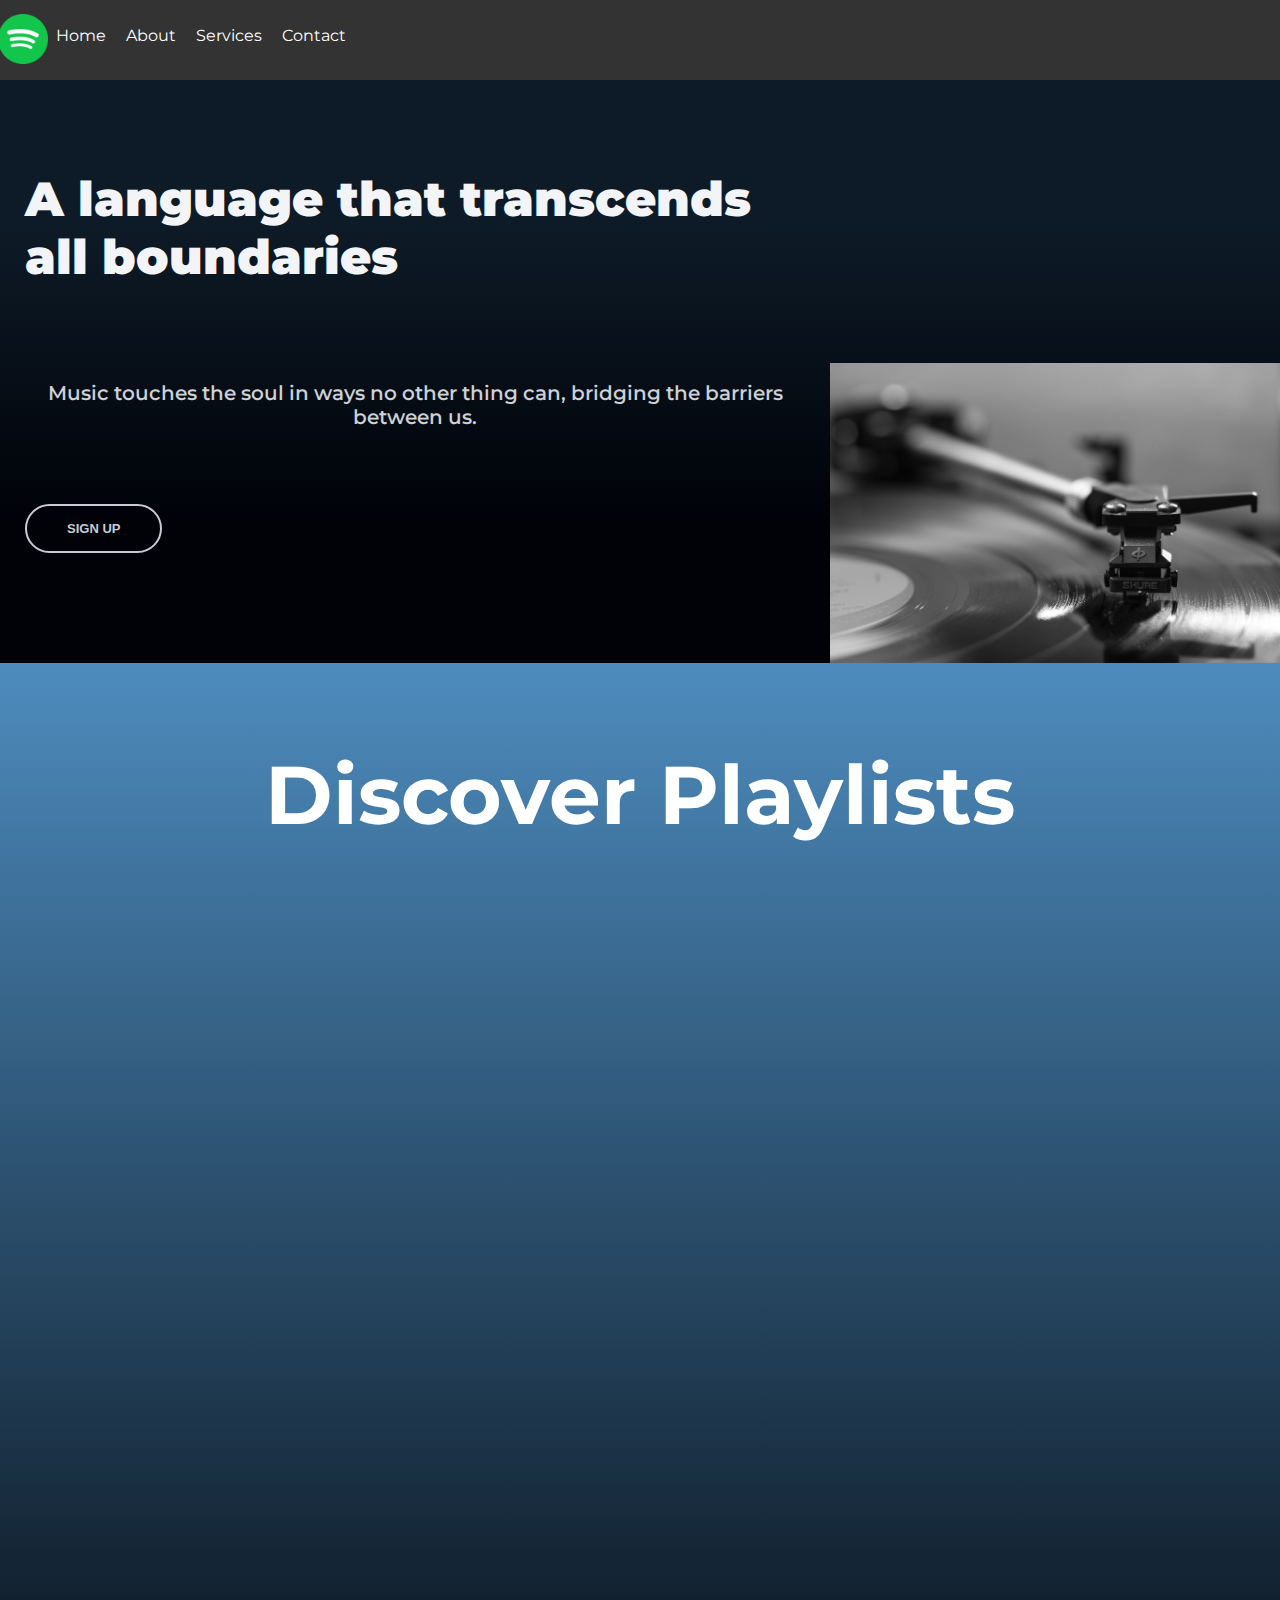
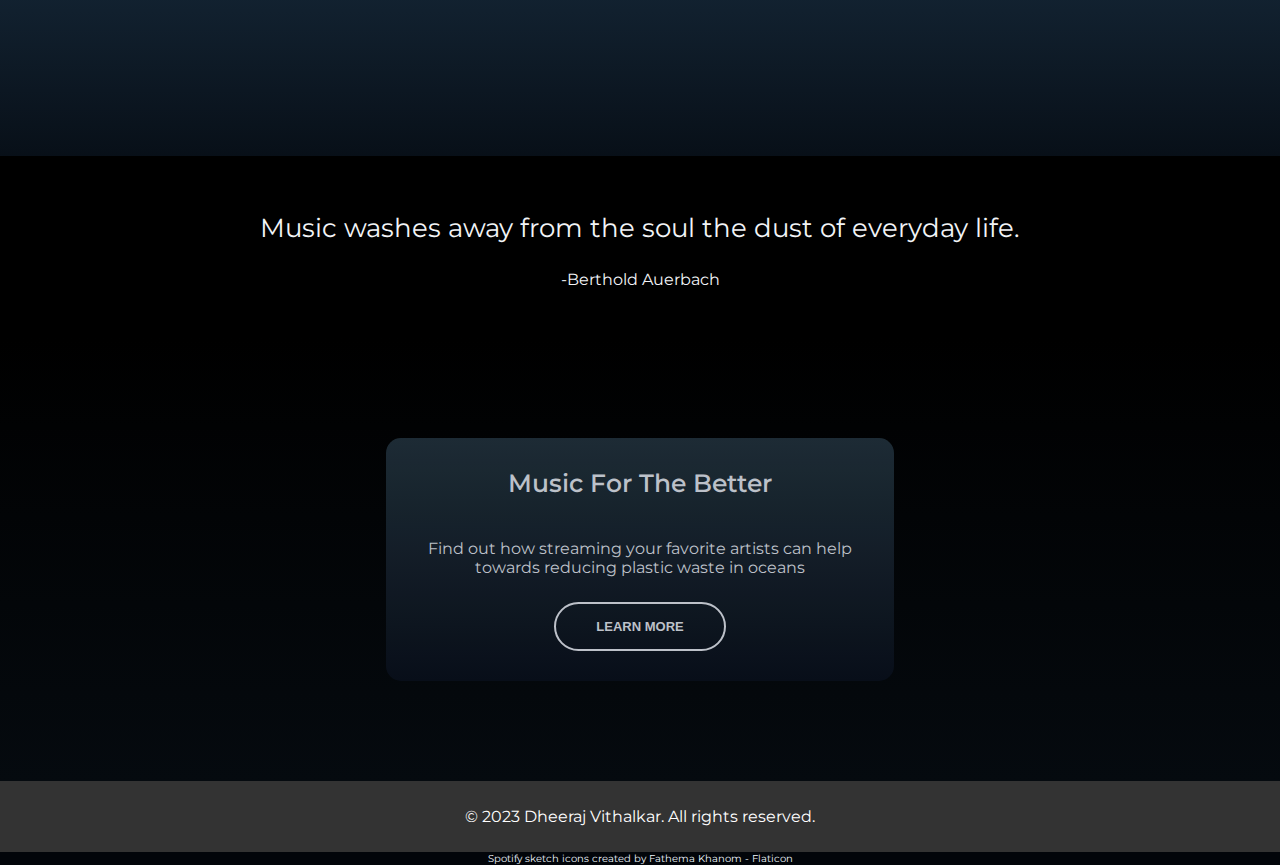
<file: index.html>
<!DOCTYPE html>
<html lang="en">
<head>
    <meta charset="UTF-8">
    <meta name="viewport" content="width=device-width, initial-scale=1.0">
    <title>Capstone</title>
    <link rel="stylesheet" href="styles.css">
    <link rel="preconnect" href="https://fonts.googleapis.com">
    <link rel="preconnect" href="https://fonts.gstatic.com" crossorigin>
    <link href="https://fonts.googleapis.com/css2?family=Montserrat:wght@300&display=swap" rel="stylesheet">
    <!-- <link rel="preconnect" href="https://fonts.googleapis.com">
    <link rel="preconnect" href="https://fonts.gstatic.com" crossorigin>
    <link href="https://fonts.googleapis.com/css2?family=Montserrat:wght@300&display=swap" rel="stylesheet"> -->
</head>

<body>
    <!-- Navbar section -->
    <div>
        <nav class="navbar">
            <ul class="nav-list">
                <li><img class="left-icons" src="./images/spotify.png"></li>
                <li><a class="dif-pages" href="home.html">Home</a></li>
                <li><a class="dif-pages" href="about.html">About</a></li>
                <li><a class="dif-pages" href="services.html">Services</a></li>
                <li><a class="dif-pages" href="contact.html">Contact</a></li>
                <!-- <li><img class="right-icons" src="./images/menu.png"></li> -->
            </ul>
            
        </nav>
    </div>
<!-- end of Navbar section -->

<!-- header section -->
    <div class="header">
        <!-- <div>
            <img class="left-icons" src="./images/spotify.png">
            <ul>
                <li><i class="icon"></i></li>
            </ul>
        </div> -->

        <!-- <div>
            <img class="right-icons" src="./images/menu.png">
            <ul>
                <li><i class="menu"></i></li>
            </ul>
        </div> -->
    </div>
<!-- end of header section -->

<!-- main body section -->
    <div>
        <div>
            <div class="hero">
                <div class="hero-content">
                  <h2 class="text large">A language that transcends all boundaries</h2>
                  <h3 class="text hinfo"> Music touches the soul in ways no other thing can, bridging the barriers between us. </h3>
                
                    <div id="topbtn">
                        <button>SIGN UP</button>
                    </div>
                </div>
                <div class="image">
                    <img src="./images/record-player-1851576_1920.jpg" alt="music player on phone" width="450">
                </div>
            </div>

            <div class="main">
                <h3 class="mid">Discover Playlists</h3>
                <div class="cards">
                    <iframe class="playlist" style="border-radius:12px" src="https://open.spotify.com/embed/playlist/4u7cMpi4oLe9hZKVzYpsTb" width="25%" height="380" frameBorder="0" allowfullscreen="" allow="autoplay; clipboard-write; encrypted-media; fullscreen; picture-in-picture"></iframe>
                    <iframe class="playlist" style="border-radius:12px" src="https://open.spotify.com/embed/playlist/6GZtwLpswnvI3C8gBSMokR" width="25%" height="380" frameBorder="0" allowfullscreen="" allow="autoplay; clipboard-write; encrypted-media; fullscreen; picture-in-picture"></iframe>
                    <iframe class="playlist" style="border-radius:12px" src="https://open.spotify.com/embed/playlist/0b82kVpofuEcEUt4ZQSre2" width="25%" height="380" frameBorder="0" allowfullscreen="" allow="autoplay; clipboard-write; encrypted-media; fullscreen; picture-in-picture"></iframe>
                </div>
                <div class="card">
                    <iframe class="playlong" style="border-radius:12px" src="https://open.spotify.com/embed/playlist/37i9dQZEVXbLZ52XmnySJg?utm_source=generator" width="100%" height="352" frameBorder="style"  allowfullscreen="" allow="autoplay; clipboard-write; encrypted-media; fullscreen; picture-in-picture" loading="lazy"></iframe>
                </div>

            </div>

            <div class="bot-sect">
                <p class="quote">Music washes away from the soul the dust of everyday life.</p>
                <text class="name">-Berthold Auerbach</text> <br>
            </div>
            <div class="cta-bg">
                <div class="cta">
                    <text class="bottom" id="tag">Music For The Better</text> 
                    <p class="bottom">Find out how streaming your favorite artists can help towards reducing plastic waste in oceans</p>
                    <button class="button">LEARN MORE</button> 
                </div>
            </div>
        </div>
    </div>

    <footer>
        <p>&copy; 2023 Dheeraj Vithalkar. All rights reserved.</p>
    </footer>
</body>
<!-- to attribute it to the author of the icon -->
<a class="ref" href="https://www.flaticon.com/free-icons/spotify-sketch" title="spotify sketch icons">Spotify sketch icons created by Fathema Khanom - Flaticon</a>
</html>
</file>
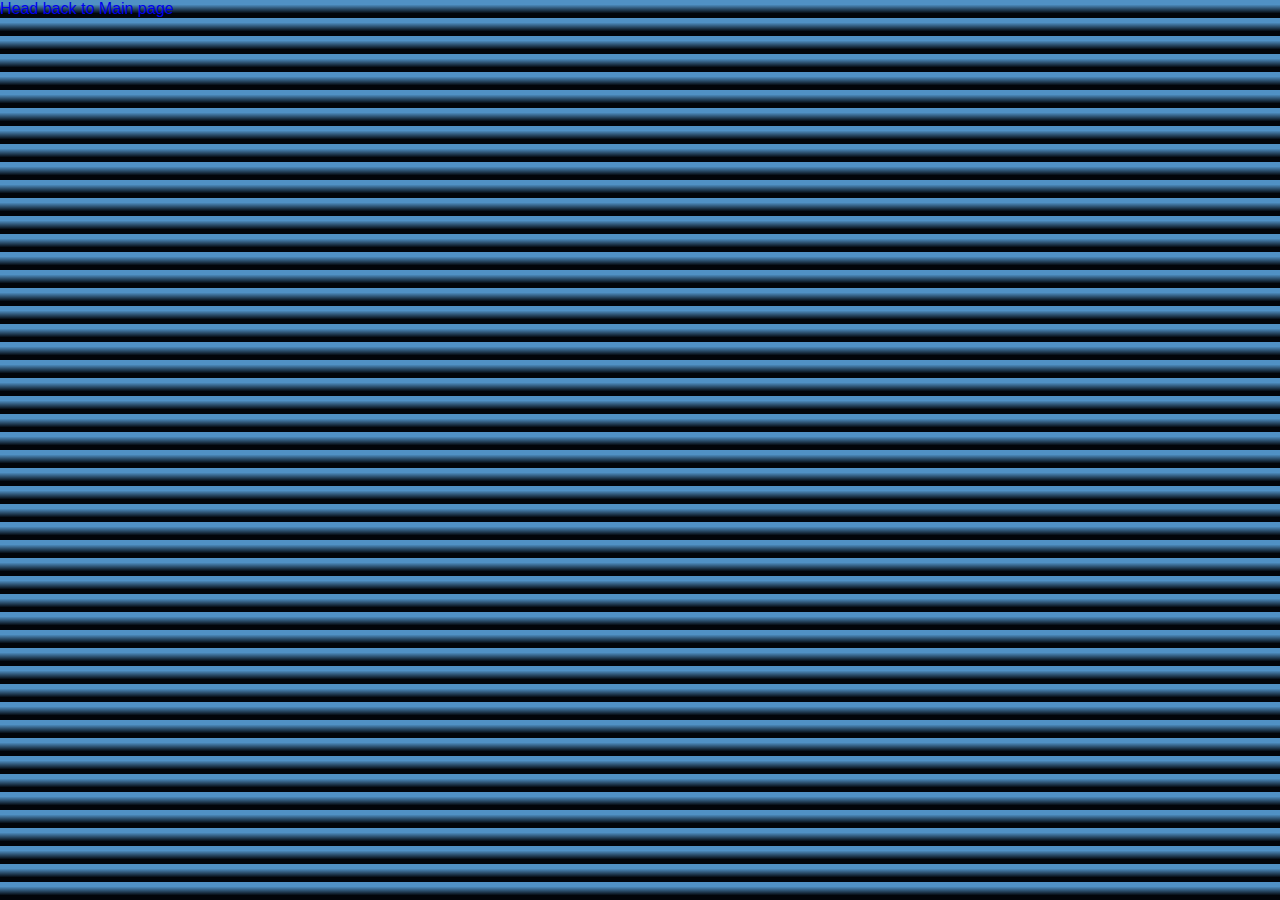
<file: about.html>
<!DOCTYPE html>
<html lang="en">
<head>
    <meta charset="UTF-8">
    <meta name="viewport" content="width=device-width, initial-scale=1.0">
    <link rel="stylesheet" href="styles.css">
    <title>About</title>
</head>
<body>
    <a class="main-direct" href="index.html">Head back to Main page</a>
    
</body>
</html>
</file>
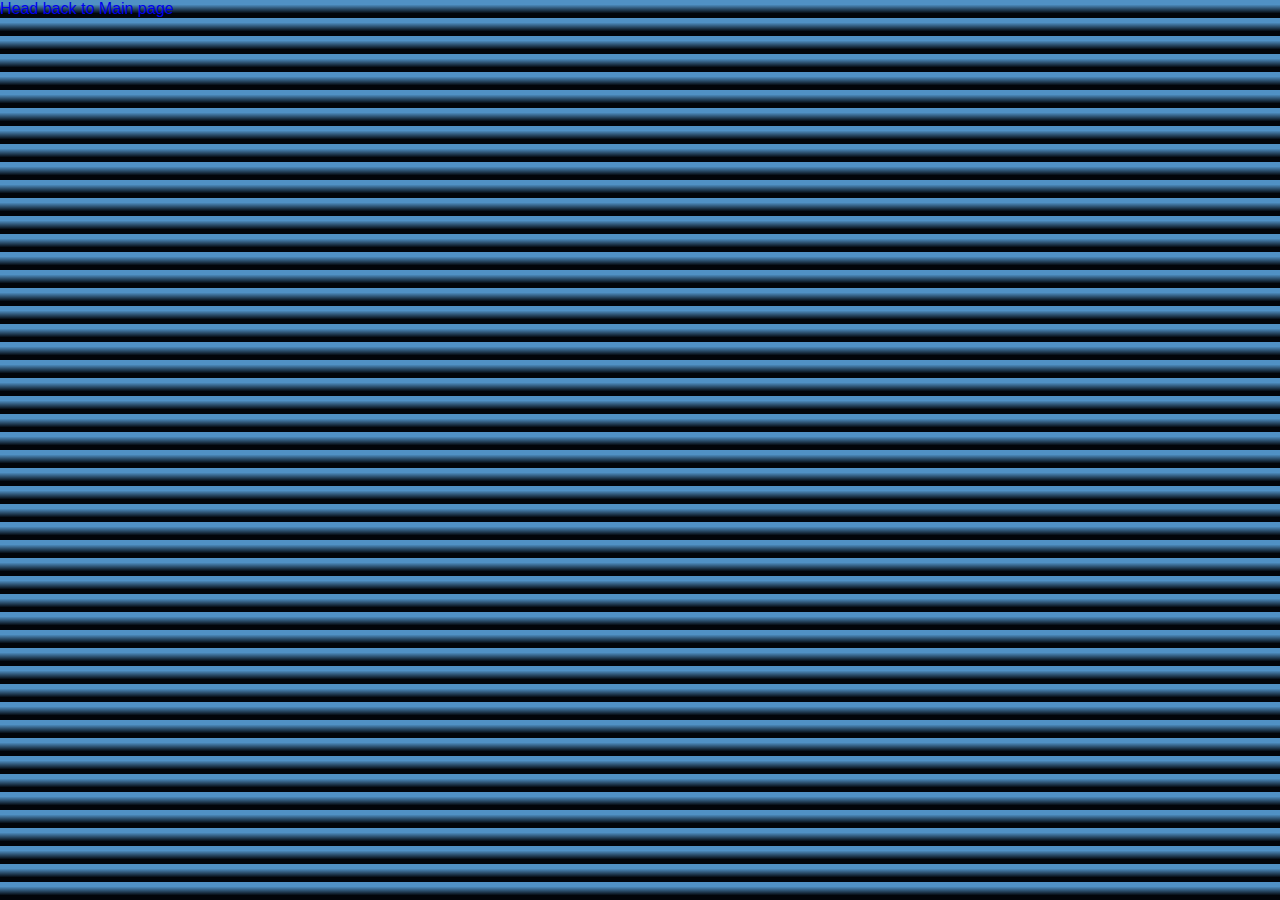
<file: contact.html>
<!DOCTYPE html>
<html lang="en">
<head>
    <meta charset="UTF-8">
    <meta name="viewport" content="width=device-width, initial-scale=1.0">
    <link rel="stylesheet" href="styles.css">
    <title>Contact</title>
</head>
<body>
    <a class="main-direct" href="index.html">Head back to Main page</a>
</body>
</html>
</file>
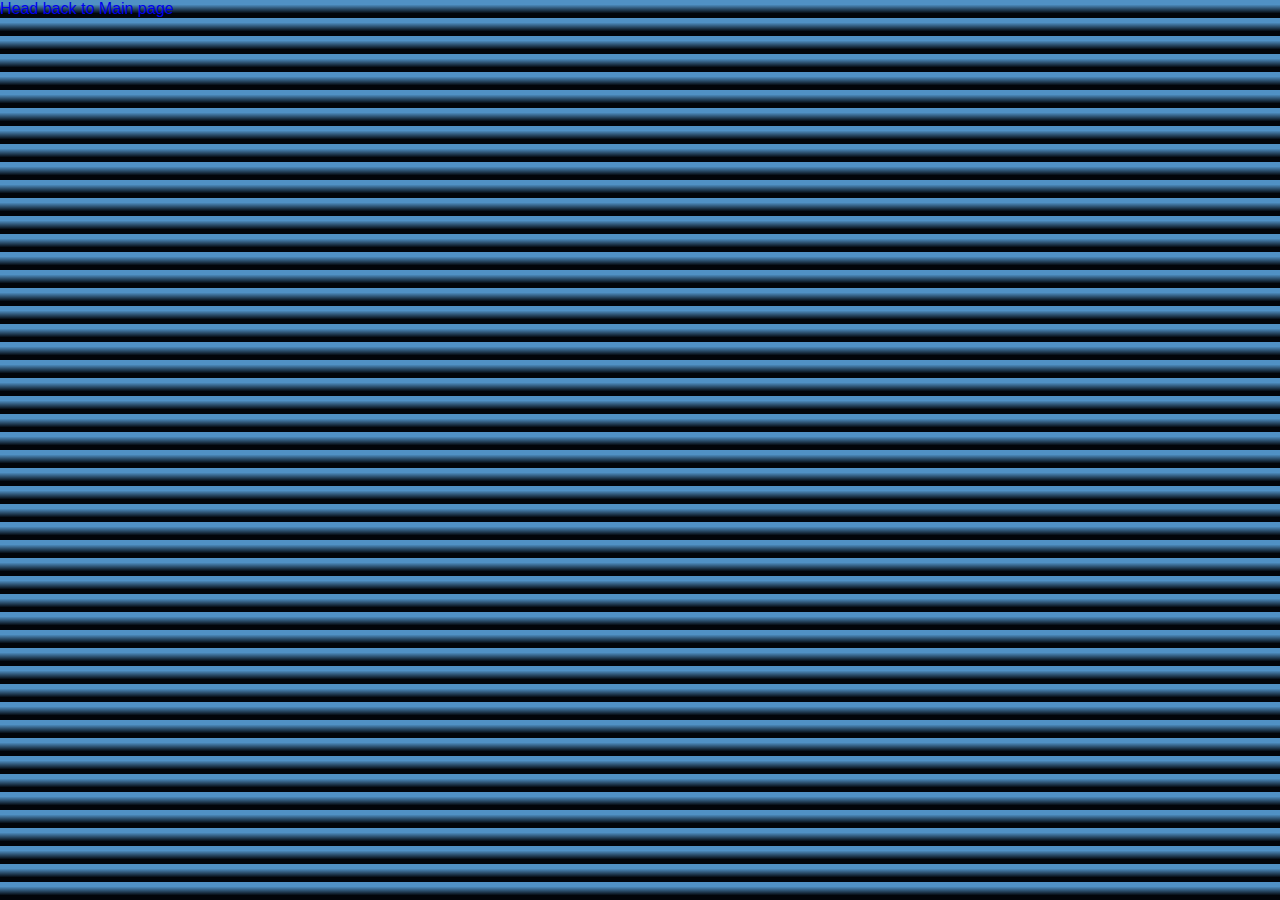
<file: home.html>
<!DOCTYPE html>
<html lang="en">
<head>
    <meta charset="UTF-8">
    <meta name="viewport" content="width=device-width, initial-scale=1.0">
    <link rel="stylesheet" href="styles.css">
    <title>Home</title>
</head>
<body>
    <a class="main-direct" href="index.html">Head back to Main page</a>
</body>
</html>
</file>
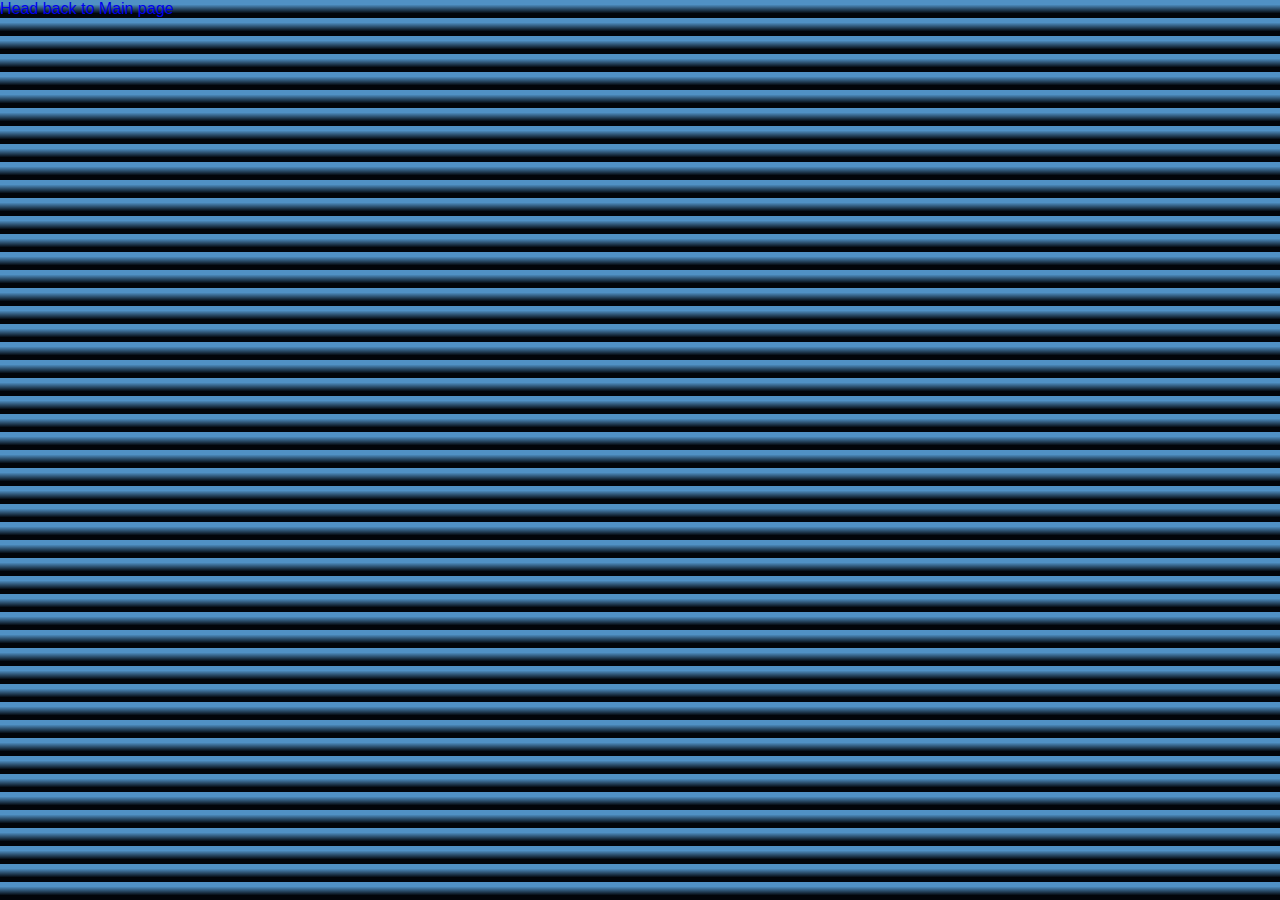
<file: services.html>
<!DOCTYPE html>
<html lang="en">
<head>
    <meta charset="UTF-8">
    <meta name="viewport" content="width=device-width, initial-scale=1.0">
    <link rel="stylesheet" href="styles.css">
    <title>Services</title>
</head>
<body>
    <a class="main-direct" href="index.html">Head back to Main page</a>
</body>
</html>
</file>
<file: styles.css>
nav{
    background-color: #333;
    height: 80px;
    display: flex;
    flex-direction: row;
}

nav a {
    text-decoration: none;
    display: flex;
    flex-direction:row;
    justify-content: center;
    align-items: center;
    row-gap: 300px;
    color: #fff;
}

a{
    display: flex;
    flex-direction: row;
    position:relative;
}

button {
    border-radius: 25px;
    padding: 15px;
    font-size: 13px;
    font-weight:bold;
    background-color:transparent;
    border: 2px solid #c7ccd4;
    color:#c7ccd4;
    cursor: pointer;
    padding-left: 40px;
    padding-right: 40px;
    padding-top: 15px;
    padding-bottom: 15px;
}

button:hover {
    color: #f2f4f7;
    background-color:#20252e80;
    transform: scale(1.05) perspective(1px);
}

ul li {
    list-style: none;
}
/* by removing i here list styles will go */
h3{
    text-align: center;
}

body {
    background-image: linear-gradient(#5091c5 25%,#02050a 75%);
    font-family: 'Montserrat', sans-serif;
    height: 100%;
    margin: 0;
    padding: 0;
    display: flex;
    flex-direction: column;
    overflow-x: hidden;
}

footer {
    background-color: #333;
    color: #fff;
    padding: 10px;
    text-align: center;
}

.navbar{
    display: flex;
    flex-direction: row;
    /* flex: ; */
}

.nav-list {
    display: flex;
    list-style: none;
    padding: 10px;
    margin-left: 0;
    justify-content: flex-end;
}

.nav-list li {
    margin-left: 20px;
}
  
  /* Style the navbar links */
.nav-list li a {
    text-decoration: none;
    color: #fff;
    display: flex;
    align-self: flex-end;
}
  
  /* Add space to the left of the first list item to move the contents to the left */
.nav-list li:first-child {
    margin-left: auto;
}

/* .dif-pages {

} */

.header {
    display: flex;

}
.left-icons, .right-icons {
    margin: -12px;
    /* background:rgb(2, 1, 3); */
    display: flex;
    flex-direction: row;
    width: 50px;
}

.right-icons {
    display: flex;
    justify-content: flex-end;
}

.main-direct {
    text-decoration: none;
    list-style: none;
}

.header{
    display: flex;
    flex-direction: row;
    justify-content: space-between;
}

.text{
    color: #f2f4f7;
    font-size: 18px;
}

.large {
    display: flex;
    text-align: start;    
    font-family: 'Montserrat', sans-serif;
    font-weight:900;
    font-size: 48px;
}

.hero {
    height: 100%;
    margin: 0;
    padding: 0;
    display:flex; 
    justify-content: center;
    align-items: center;
    background-image:linear-gradient(#03080edc 25%, #000208 75% );
    overflow: hidden;
}

.hero-content {
    display: flex;
    flex-direction: column;
    padding-top: 25px;
    padding-bottom: 85px;
    margin:25px;
    gap: 35px;

}

.hinfo {
    display:flex; 
    font-weight: 550;
    font-size: 20px;
    opacity: 0.85;
}

.large {
    display: flex;
    text-align: start;    
    font-family: 'Montserrat', sans-serif;
    font-weight:900;
    font-size: 48px;
}
#topbtn {
    display: flex;
    flex-grow: 0;
    margin-top:20px;
    margin-right: auto;

}

.image {
    display: flex;
    align-self: flex-end;
    padding: 0;
    margin: 0;
    justify-content:flex-end;
    width: auto;
}

.main {
    color: #fff;
    font-size: 70px;
}

.cards {
    display: flex;
    flex-direction: row;
    justify-content: center;
    align-items: center;
    gap: 100px;
    margin-bottom: 20px;
}

.card{
    margin: 30px 30px 30px 30px;
}



.bot-sect {
    display: flex;
    align-items: center;
    flex-direction: column;
    background: rgb(0, 0, 0);
    margin-top: 50px;
    padding: 30px;
}

.quote {
    color: #f2f4f7;
    font-size: 26px;
}

.name {
    color:#f2f4f7;
}

.bottom {
    color:#c7ccd4;
    text-align: center;
    margin-bottom: 25px;
}

#tag {
    font-size: 25px;
    font-weight: 550;
    
}

.cta-bg {
    background-image: linear-gradient(black, rgb(5, 10, 15));
    display: flex;
    justify-content: center;
    align-items: center;
}

.cta {
    display: flex;
    flex-direction: column;
    align-items: center;
    justify-content: center;
    margin-top: 100px;
    margin-bottom: 100px;
    padding: 30px;
    background-image:linear-gradient(rgb(31, 46, 56), rgb(9, 15, 26));
    border-radius:15px ;
    opacity: 0.95;
    width: 35%;
}

/* .playlong {
    margin-left: 30px;
    margin-right: 10px;
    padding-right: 30px;
}  */
/* waste line of code */

.ref {
    text-align: center;
    text-decoration: none;
    display: flex;
    justify-content: center;
    align-items: center;
    color: aliceblue;
    font-size: x-small;
}
</file>
